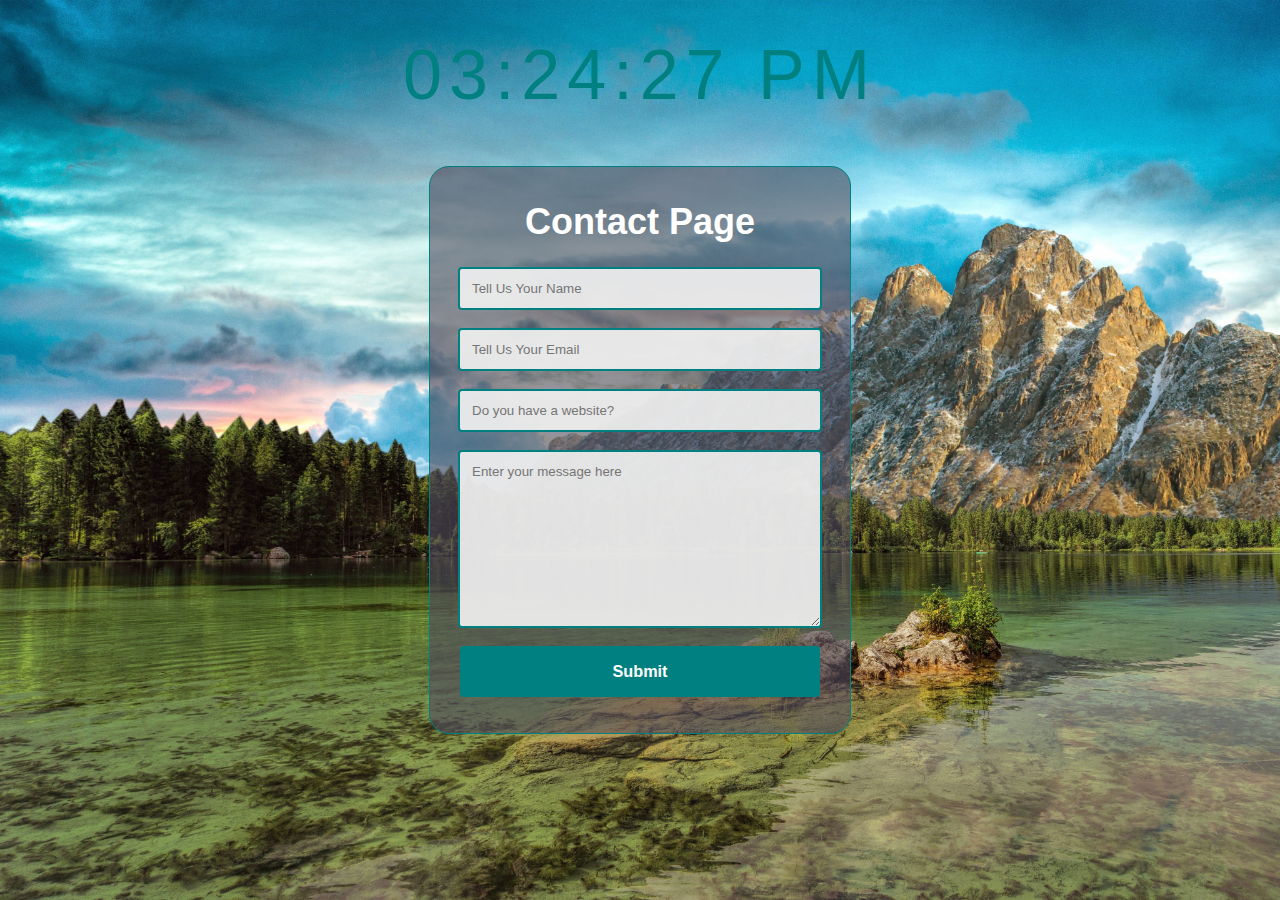
<file: Contact Page/contact.html>
<!DOCTYPE html>
<html lang="en">
  <head>
    <meta charset="UTF-8" />
    <meta http-equiv="X-UA-Compatible" content="IE=edge" />
    <meta name="viewport" content="width=device-width, initial-scale=1.0" />

    <!-- linking with contact.css -->
    <link rel="stylesheet" href="./contact.css" />

    <title>Contact Page</title>
  </head>
  <body>
    <!-- Clock Time -->
    <div class="clock-main" id="clock"></div>

    <div class="info">
      <h1>Contact Page</h1>
      <form action="/contact.html">
        <div class="inputdivs">
          <input
            id="nameinput"
            type="text"
            required
            placeholder="Tell Us Your Name"
          />
        </div>

        <div class="inputdivs">
          <input
            id="emailinput"
            type="email"
            required
            placeholder="Tell Us Your Email"
          />
        </div>

        <div class="inputdivs">
          <input
            id="websiteinput"
            type="text"
            placeholder="Do you have a website?"
          />
        </div>

        <div class="textarea">
          <textarea
            placeholder="Enter your message here"
            name=""
            id="textareainput"
            cols="30"
            rows="10"
          ></textarea>
        </div class="inputdivs">
        <input   id="submitbtn" type="button" value="Submit" />
      </form>
    </div>

    <!-- Script for clock -->
    <script src="/Login Page/login.js"></script>
  </body>
</html>
</file>
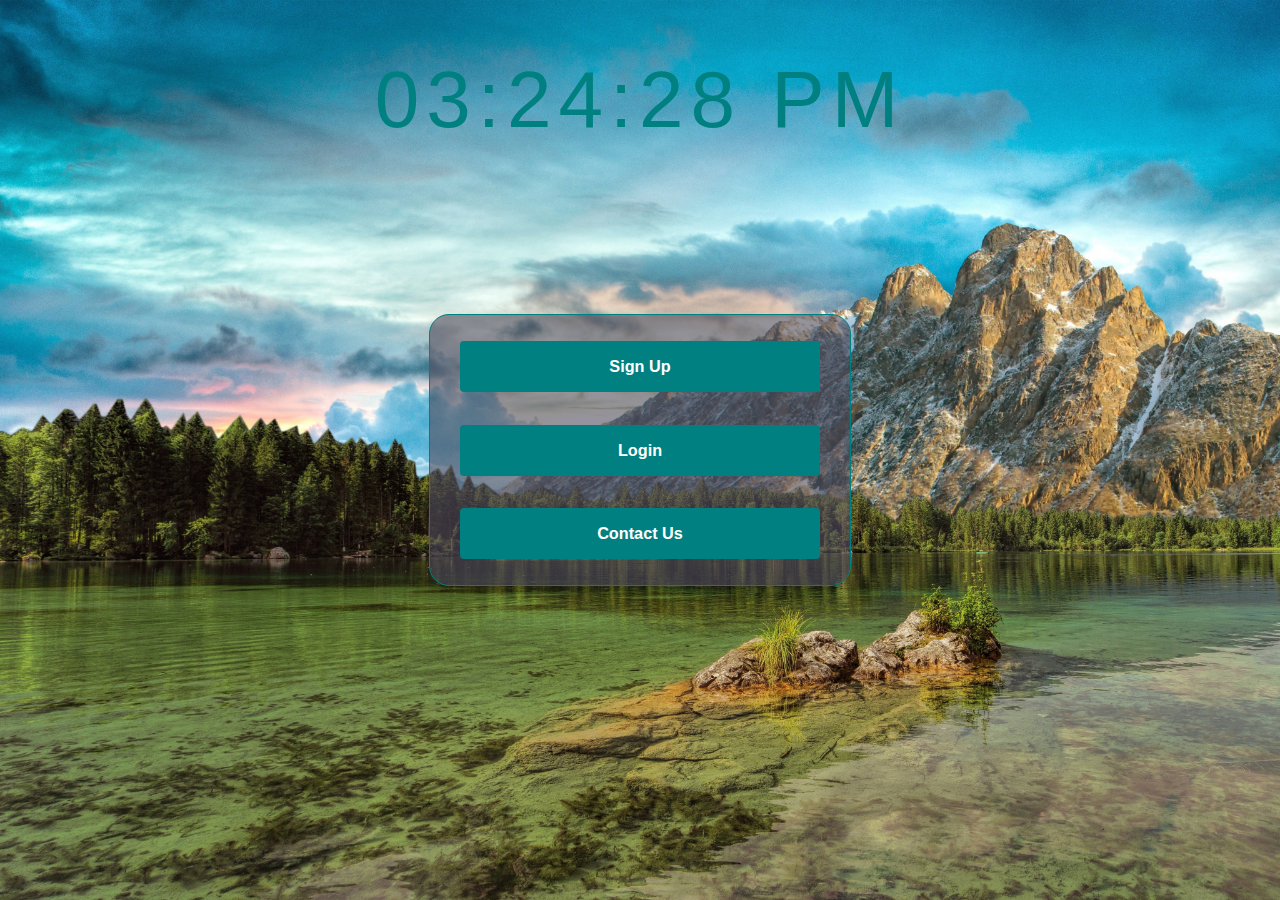
<file: Landing Page/landingpage.html>
<!DOCTYPE html>
<html lang="en">
  <head>
    <meta charset="UTF-8" />
    <meta http-equiv="X-UA-Compatible" content="IE=edge" />
    <meta name="viewport" content="width=device-width, initial-scale=1.0" />
    <title>Home Page</title>
    <link rel="stylesheet" href="/Landing Page/landingpage.css" />
  </head>
  <body>
    <div class="clock-main" id="clock" onload="showTime()"></div>
    <!-- this div has a function on page load it will call that function and show time -->
    <main>
      <div class="container">
        <a href="/Sign Up Page/signup.html"
          ><button class="btn-main">Sign Up</button></a
        >
        <a href="/Login Page/login.html"
          ><button class="btn-main">Login</button></a
        >
        <a href="/Contact Page/contact.html"
          ><button class="btn-main">Contact Us</button></a
        >
      </div>
    </main>
    <script src="/Landing Page/landingpage.js"></script>
  </body>
</html>
</file>
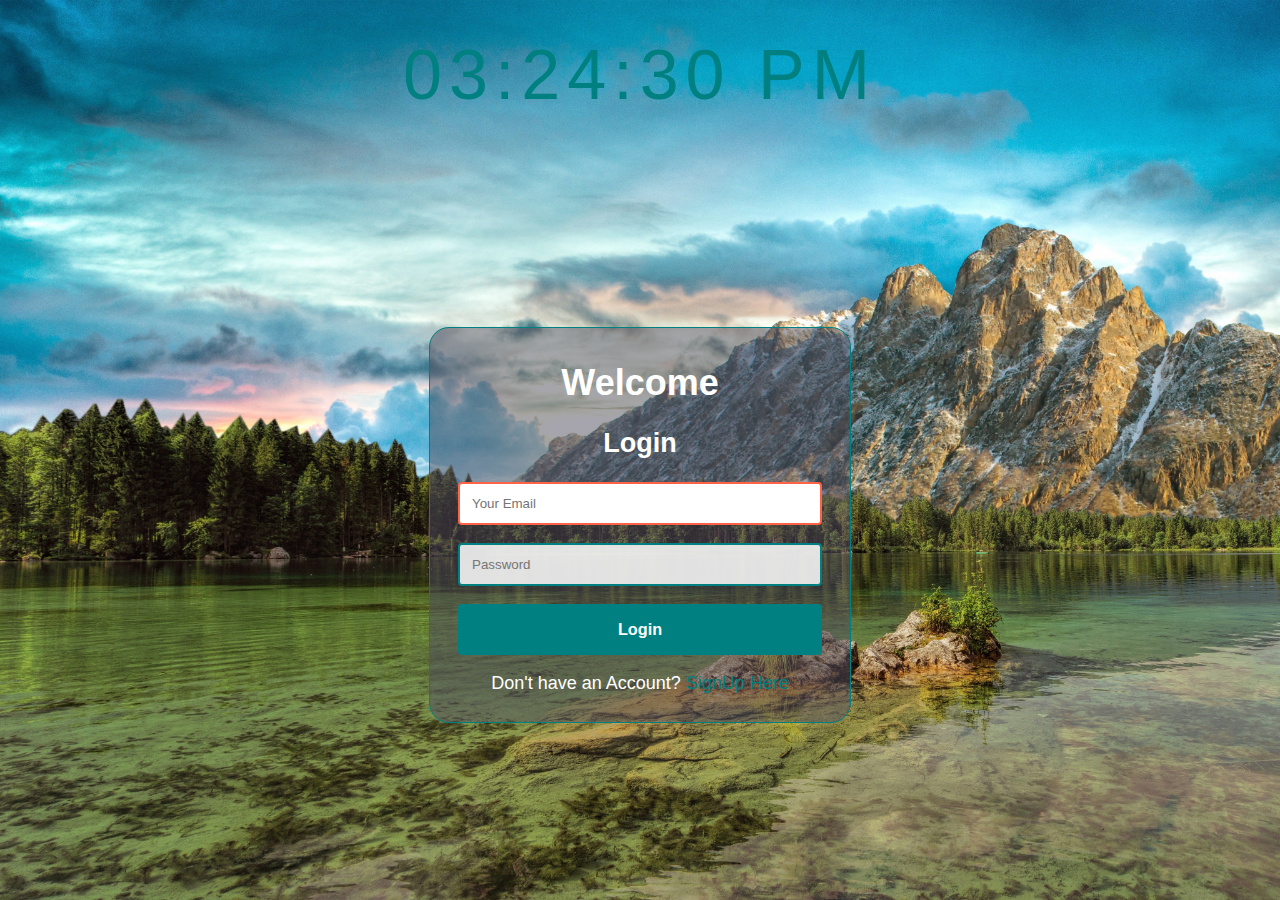
<file: Login Page/login.html>
<!DOCTYPE html>
<html lang="en">
  <head>
    <meta charset="UTF-8" />
    <meta http-equiv="X-UA-Compatible" content="IE=edge" />
    <meta name="viewport" content="width=device-width, initial-scale=1.0" />

    <!-- LInking with external css -->
    <link rel="stylesheet" href="./login.css" />

    <title>Login Page</title>
  </head>
  <body>
    <!-- Clock Time -->
    <div class="clock-main" id="clock"></div>

    <div class="container">
      <!-- <div class="main"> -->
      <h1>Welcome</h1>
      <h2>Login</h2>

      <form  id="form_id" name="myform">
        <div class="main">
          <input
            type="email"
            name="email"
            required
            id="email"
            placeholder="Your Email"
            autocomplete="off"
            autofocus
          />
        </div>

        <div class="main">
          <input
            type="password"
            name="password"
            id="password"
            placeholder="Password"
          />
        </div>

        <!-- Button Input  -->
        <div class="main">
          <input type="button" value="Login" id="submit" onclick="validate()"/>
        </div>
      </form>

      <!-- Link back to login page in case account already present -->
      <p>Don't have an Account? <a href="/Sign Up Page/signup.html"><span class="text0">SignUp Here</a></span></p>
    </div>
        
        
      </form>
    </div>

    <!-- javascript script -->
    <script src="/Login Page/login.js"></script>
  </body>
</html>
</file>
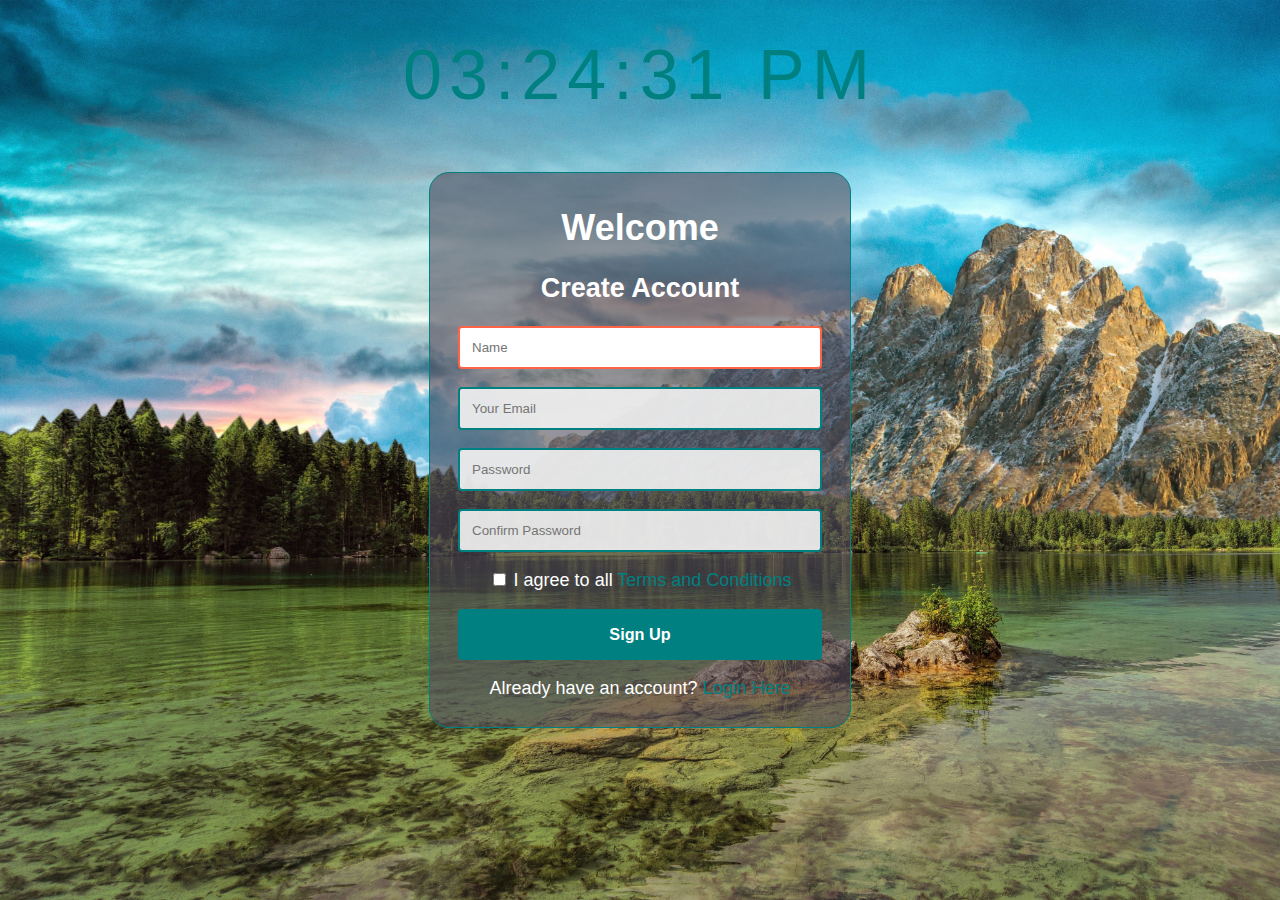
<file: Sign Up Page/signup.html>
<!DOCTYPE html>
<html lang="en">
  <head>
    <meta charset="UTF-8" />
    <meta http-equiv="X-UA-Compatible" content="IE=edge" />
    <meta name="viewport" content="width=device-width, initial-scale=1.0" />
    
    <link rel="stylesheet" href="./signup.css" />

    <title>Sign Up Page</title>
  </head>
  <body>
    <div class="clock-main" id="clock" onload="showTime()"></div>
    
    <!-- Main div named maincon -->
    <div class="maincon">
      <h1>Welcome</h1>
      <h2>Create Account</h2>      
      <form name="myform" action="/Login Page/login.html" >

        <!--First Input field with classname inputdivs and id user_name-->
        <div class="inputdivs">
          <input
            name="user_name"
            required
            id="user_name"
            placeholder="Name"
            type="text"
            autocomplete="off"
            autofocus
          />
        </div>

        <!--Second Input field with classname inputdivs and id email-->
        <div class="inputdivs">
          <input
            type="email"
            name="email"
            required
            id="email"
            placeholder="Your Email"
            autocomplete="off"
            autofocus
          />
        </div>

        <!--Third Input field with classname inputdivs and id password-->
        <div class="inputdivs">
          <input
            name="password"
            required
            id="password"
            placeholder="Password"
            type="password"
            autocomplete="off" 
            autofocus           
          />
        </div>

        <!--First Input field with classname inputdivs and id confirm_password-->
        <div class="inputdivs">
          <input
            name="cpassword"
            required
            id="confirm_password"
            placeholder="Confirm Password"
            type="password"
            autofocus            
          />
        </div>
        
        <!-- Adding checkbox with terms of service anchor tags that is linked to nothing -->
        <p>
          <input type="checkbox" name="checkbox" id="checkbox" required />
          I agree to all
          <a href="#">Terms and Conditions</a>
        </p>

        <!-- Adding Sign Up button -->
        <div class="inputdivs">
          <input type="button" id="submitbtn" value="Sign Up" />
        </div>
      </form>

      <!-- Link back to login page in case account already present -->
      <p>Already have an account? <a href="/Login Page/login.html"><span class="text0">Login Here</a></span></p>
    </div>

    <!-- Adding signup.js file link -->
    <script src="/Sign Up Page/signup.js"></script>
  </body>
</html>
</file>
<file: Contact Page/contact.css>
body {
  background-image: url("/Img/background.jpg");
  background-repeat: no-repeat;
  background-size: cover;
  margin: 0;
  height: 100vh;
  font-family: "Trebuchet MS", "Lucida Sans Unicode", "Lucida Grande",
    "Lucida Sans", Arial, sans-serif;
  font-size: 18px;
  display: flex;
  flex-direction: column;
  justify-content: center;
  align-items: center;
  flex-wrap: wrap;
}

.info {
  background-color: rgba(78, 75, 92, 0.6);
  border-radius: 20px;
  padding: 10px;
  text-align: center;
  width: 400px;
  border: 1px solid teal;
  padding-bottom: 2em;
}

h1 {
  color: white;
}

.inputdivs,
.textarea {
  margin: 1em;
}

#nameinput,
#emailinput,
#websiteinput,
#textareainput {
  display: block;
  width: 100%;
  padding: 0.75rem;
  border-radius: 4px;
  box-sizing: border-box;
  border: 2px solid teal;
  outline: none;
  background: #eeeeeeee;
  font-family: "Trebuchet MS", "Lucida Sans Unicode", "Lucida Grande",
    "Lucida Sans", Arial, sans-serif;
}

/* Adding a focus part which happens when you click on the input field */
#nameinput:focus,
#emailinput:focus,
#websiteinput:focus,
#textareainput:focus {
  background: white;
  border: 2px solid tomato;
}

#submitbtn {
  cursor: pointer;
  border-radius: 4px;
  width: 90%;
  background-color: teal;
  padding: 1rem 2rem;
  font-weight: bold;
  font-size: 1.015rem;
  color: white;
  border: none;
  outline: none;
}

/* Adding a hover part which happens when you hover on Sign Up */
#submitbtn:hover {
  background-color: tomato;
  transform: translateY(2px);
  transition: 500ms;
}

/* Adding an active part which happens when you click on Sign Up */
#submitbtn:active {
  transform: scale(0.97);
}

/* Clock Formatting */
.clock-main {
  display: flex;
  flex-direction: column;
  justify-content: center;
  position: absolute;
  top: 0%;
  left: 50%;
  transform: translate(-50%, -50%);
  margin-top: 75px;
  color: teal;
  font-family: "Trebuchet MS", "Lucida Sans Unicode", "Lucida Grande",
    "Lucida Sans", Arial, sans-serif;
  letter-spacing: 7px;
}
@media only screen and (min-width: 375px) {
  .clock-main {
    font-size: 20px;
  }
}
@media only screen and (min-width: 645px) {
  .clock-main {
    font-size: 45px;
  }
}
@media only screen and (min-width: 1024px) {
  .clock-main {
    font-size: 70px;
  }
}

.clock-main:hover {
  color: tomato;
}
</file>
<file: Landing Page/landingpage.css>
body {
  margin: 0px;
  height: 100vh;
  background-image: url("/Img/background.jpg");
  background-repeat: no-repeat;
  background-size: cover;
  display: flex;
  flex-direction: column;
  justify-content: center;
  align-items: center;
  flex-wrap: wrap;
  font-size: 18px;
}

.container {
  background-color: rgba(78, 75, 92, 0.6);
  border-radius: 20px;
  padding: 10px;
  text-align: center;
  width: 400px;
  border: 1px solid teal;
}

/* Adding Styling to Sign Up Input field */
.btn-main {
  cursor: pointer;
  border-radius: 4px;
  width: 90%;
  background-color: teal;
  margin: 1em;
  padding: 1rem 2rem;
  font-weight: bold;
  font-size: 1.015rem;
  color: white;
  border: none;
  outline: none;
}

/* Adding a hover part which happens when you hover on Sign Up */
.btn-main:hover {
  background-color: tomato;
  transform: translateY(2px);
  transition: 500ms;
}

/* Adding an active part which happens when you click on Sign Up */
.btn-main:active {
  transform: scale(0.97);
}

/* Clock Formatting */
.clock-main {
  display: flex;
  flex-direction: column;
  justify-content: center;
  position: absolute;
  top: 0%;
  left: 50%;
  transform: translate(-50%, -50%);
  margin-top: 100px;
  color: teal;
  font-family: "Trebuchet MS", "Lucida Sans Unicode", "Lucida Grande",
    "Lucida Sans", Arial, sans-serif;
  letter-spacing: 7px;
}
@media only screen and (min-width: 375px) {
  .clock-main {
    font-size: 20px;
  }
}
@media only screen and (min-width: 645px) {
  .clock-main {
    font-size: 55px;
  }
}
@media only screen and (min-width: 1024px) {
  .clock-main {
    font-size: 80px;
  }
}

.clock-main:hover {
  color: tomato;
}
</file>
<file: Login Page/login.css>
/* Adding body background color - @Asad */
body {
  background-image: url("/Img/background.jpg");
  background-repeat: no-repeat;
  background-size: cover;
  margin: 0;
  height: 100vh;
  font-family: "Trebuchet MS", "Lucida Sans Unicode", "Lucida Grande",
    "Lucida Sans", Arial, sans-serif;
  font-size: 18px;
  display: flex;
  justify-content: center;
  align-items: center;
  flex-wrap: wrap;
}

.container {
  width: 400px;
  margin-top: 150px;
  font-family: "Trebuchet MS", "Lucida Sans Unicode", "Lucida Grande",
    "Lucida Sans", Arial, sans-serif;
  background-color: rgba(78, 75, 92, 0.5);
  border-radius: 20px;
  padding: 10px;
  text-align: center;
  border: 1px solid teal;
}

h1 {
  color: white;
}

h2 {
  color: white;
}

.main {
  margin: 1em;
}

a {
  text-decoration: none;
  color: teal;
}

a:hover {
  text-decoration: underline;
  color: tomato;
}

p {
  color: white;
}

#email,
#password {
  display: block;
  width: 100%;
  padding: 0.75rem;
  border-radius: 4px;
  box-sizing: border-box;
  border: 2px solid teal;
  outline: none;
  background: #eeeeeeee;
  font-family: "Trebuchet MS", "Lucida Sans Unicode", "Lucida Grande",
    "Lucida Sans", Arial, sans-serif;
}

/* Adding a focus part which happens when you click on the input field */
#email:focus,
#password:focus {
  background: white;
  border: 2px solid tomato;
}

/* Adding Styling to Sign Up Input field */
#submit {
  cursor: pointer;
  border-radius: 4px;
  width: 100%;
  background-color: teal;
  padding: 1rem 2rem;
  font-weight: bold;
  font-size: 1.015rem;
  color: white;
  border: none;
  outline: none;
}

/* Adding a hover part which happens when you hover on Sign Up */
#submit:hover {
  background-color: tomato;
  transform: translateY(2px);
  transition: 500ms;
}
/* Adding an active part which happens when you click on Sign Up */
#submit:active {
  transform: scale(0.97);
}

/* Clock Formatting */
.clock-main {
  display: flex;
  flex-direction: column;
  justify-content: center;
  position: absolute;
  top: 0%;
  left: 50%;
  transform: translate(-50%, -50%);
  margin-top: 75px;
  color: teal;
  font-family: "Trebuchet MS", "Lucida Sans Unicode", "Lucida Grande",
    "Lucida Sans", Arial, sans-serif;
  letter-spacing: 7px;
}
@media only screen and (min-width: 375px) {
  .clock-main {
    font-size: 20px;
  }
}
@media only screen and (min-width: 645px) {
  .clock-main {
    font-size: 45px;
  }
}
@media only screen and (min-width: 1024px) {
  .clock-main {
    font-size: 70px;
  }
}

.clock-main:hover {
  color: tomato;
}
</file>
<file: Sign Up Page/signup.css>
body {
  background-image: url("/Img/background.jpg");
  background-repeat: no-repeat;
  background-size: cover;
  margin: 0;
  height: 100vh;
  font-family: "Trebuchet MS", "Lucida Sans Unicode", "Lucida Grande",
    "Lucida Sans", Arial, sans-serif;
  font-size: 18px;
  display: flex;
  justify-content: center;
  align-items: center;
  flex-wrap: wrap;
}

.maincon {
  background-color: rgba(78, 75, 92, 0.6);
  border-radius: 20px;
  padding: 10px;
  text-align: center;
  width: 400px;
  border: 1px solid teal;
}

h1 {
  color: white;
}

h2 {
  color: white;
}

.inputdivs {
  margin: 1em;
}

a {
  text-decoration: none;
  color: teal;
}

a:hover {
  text-decoration: underline;
  color: tomato;
}

p {
  color: white;
}

/*Adding styling to input fields using ids*/
#user_name,
#email,
#password,
#confirm_password {
  display: block;
  width: 100%;
  padding: 0.75rem;
  border-radius: 4px;
  box-sizing: border-box;
  border: 2px solid teal;
  outline: none;
  background: #eeeeeeee;
  font-family: "Trebuchet MS", "Lucida Sans Unicode", "Lucida Grande",
    "Lucida Sans", Arial, sans-serif;
}

/* Adding a focus part which happens when you click on the input field */
#user_name:focus,
#email:focus,
#password:focus,
#confirm_password:focus {
  background: white;
  border: 2px solid tomato;
}

/* Adding Styling to Sign Up Input field */
#submitbtn {
  cursor: pointer;
  border-radius: 4px;
  width: 100%;
  background-color: teal;
  padding: 1rem 2rem;
  font-weight: bold;
  font-size: 1.015rem;
  color: white;
  border: none;
  outline: none;
}

/* Adding a hover part which happens when you hover on Sign Up */
#submitbtn:hover {
  background-color: tomato;
  transform: translateY(2px);
  transition: 500ms;
}

/* Adding an active part which happens when you click on Sign Up */
#submitbtn:active {
  transform: scale(0.97);
}

/* Clock Formatting */
.clock-main {
  display: flex;
  flex-direction: column;
  justify-content: center;
  position: absolute;
  top: 0%;
  left: 50%;
  transform: translate(-50%, -50%);
  margin-top: 75px;
  color: teal;
  font-family: "Trebuchet MS", "Lucida Sans Unicode", "Lucida Grande",
    "Lucida Sans", Arial, sans-serif;
  letter-spacing: 7px;
}
@media only screen and (min-width: 375px) {
  .clock-main {
    font-size: 20px;
  }
}
@media only screen and (min-width: 645px) {
  .clock-main {
    font-size: 45px;
  }
}
@media only screen and (min-width: 1024px) {
  .clock-main {
    font-size: 70px;
  }
}

.clock-main:hover {
  color: tomato;
}
</file>
